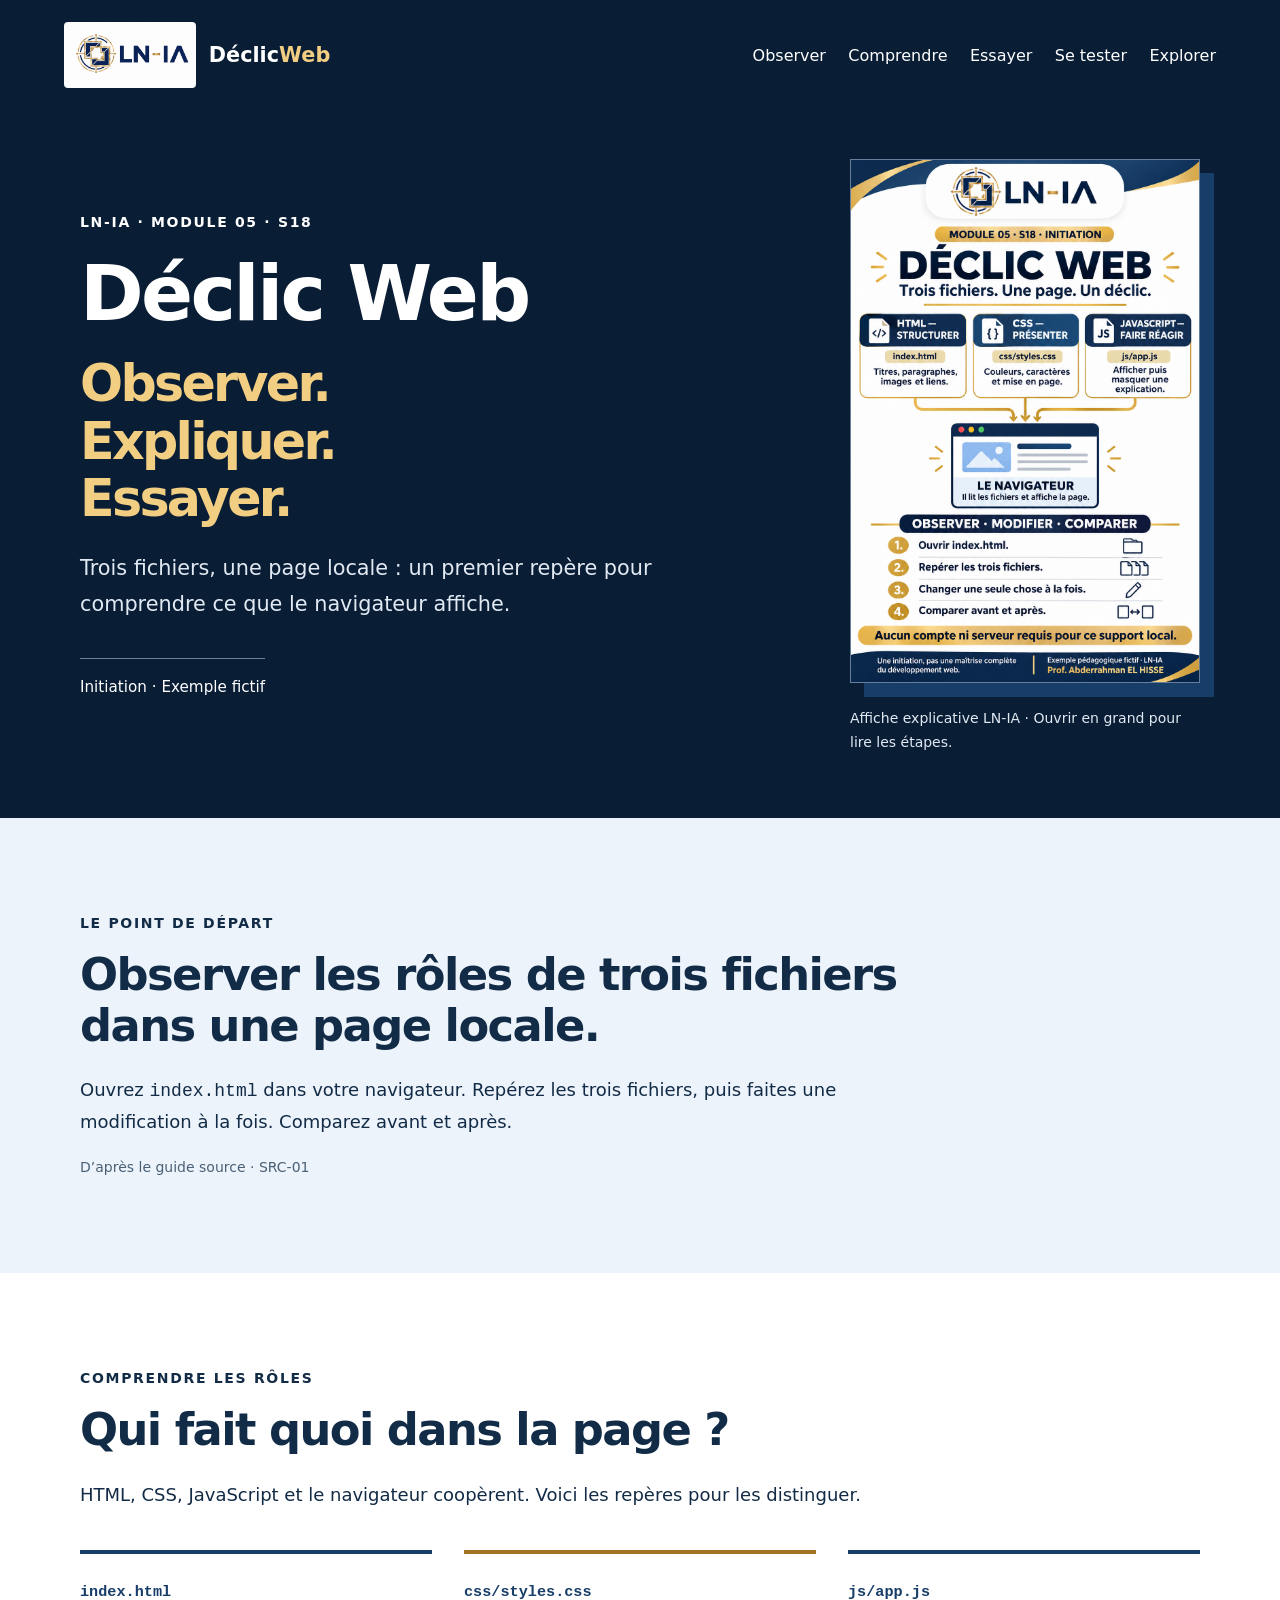
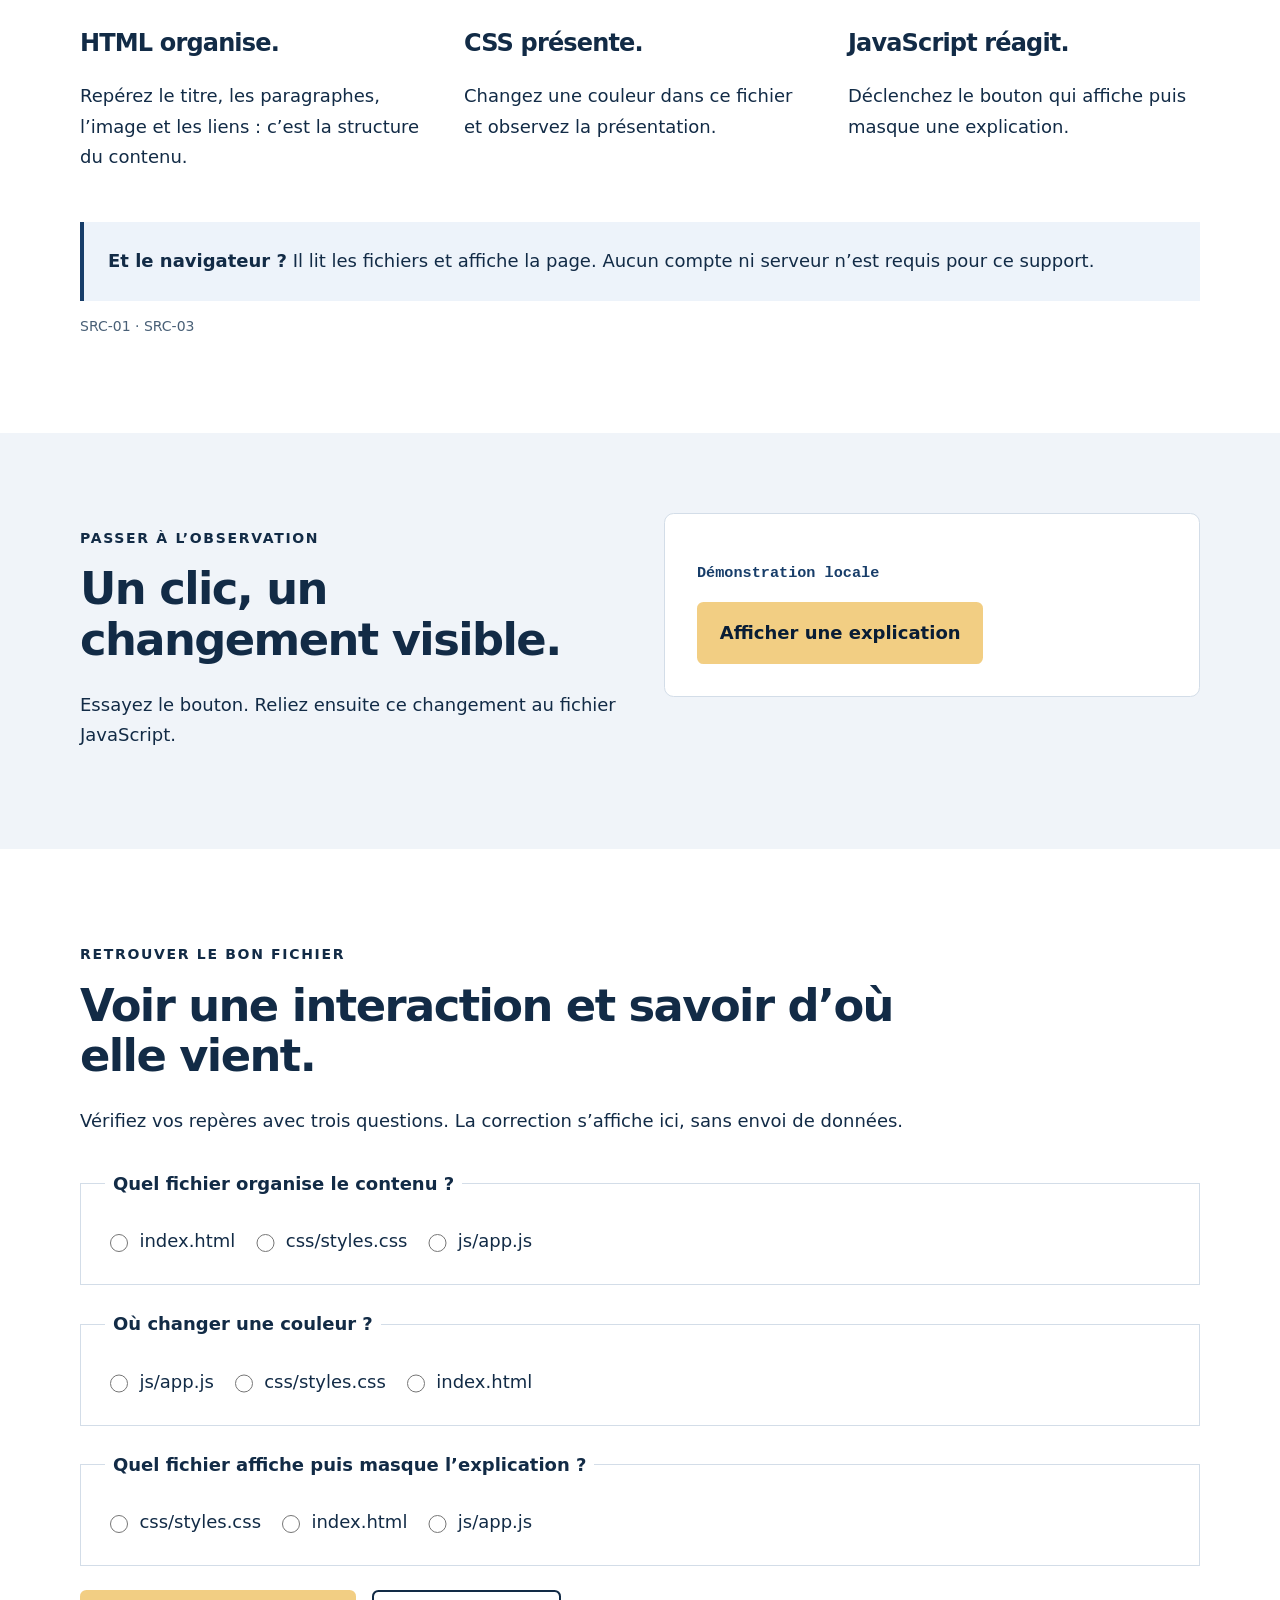
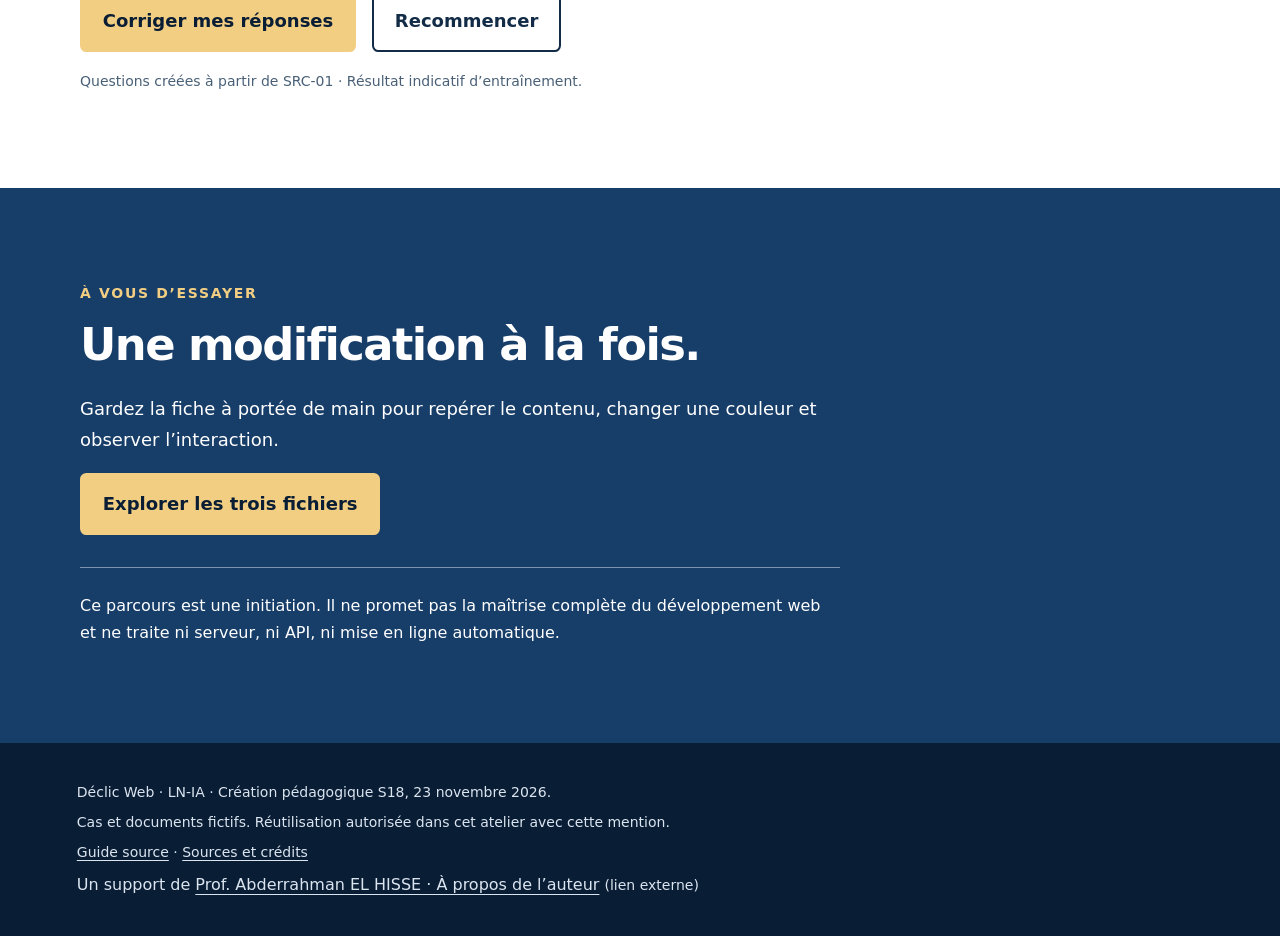
<file: livrables/mini-site-declic-web/index.html>
<!doctype html>
<html lang="fr" prefix="og: https://ogp.me/ns#">
<head><meta charset="utf-8"><meta name="viewport" content="width=device-width,initial-scale=1">
<meta name="description" content="Déclic Web : observer HTML, CSS et JavaScript dans une page locale. Exemple pédagogique fictif S18.">
<link rel="icon" type="image/png" href="assets/images/favicon.png">
<link rel="canonical" href="https://elhisse-clprepas.github.io/declic-web-source-s18/">
<link rel="author" href="https://elhisse-clprepas.github.io/auteur-ln-ia/">
<meta name="author" content="Prof. Abderrahman EL HISSE · LN-IA">
<meta name="theme-color" content="#091d35">
<meta property="og:type" content="website">
<meta property="og:locale" content="fr_FR">
<meta property="og:site_name" content="Déclic Web · LN-IA">
<meta property="og:title" content="Déclic Web · Observer, expliquer, essayer">
<meta property="og:description" content="Une initiation locale à HTML, CSS et JavaScript. Un support pédagogique LN-IA de Prof. Abderrahman EL HISSE.">
<meta property="og:url" content="https://elhisse-clprepas.github.io/declic-web-source-s18/">
<meta property="og:image" content="https://elhisse-clprepas.github.io/declic-web-source-s18/assets/images/logo-LN-IA.png">
<meta property="og:image:type" content="image/png">
<meta property="og:image:width" content="1774">
<meta property="og:image:height" content="887">
<meta property="og:image:alt" content="Logo LN-IA bleu nuit et or sur fond blanc">
<meta name="twitter:card" content="summary_large_image">
<meta name="twitter:title" content="Déclic Web · LN-IA">
<meta name="twitter:description" content="Observer les rôles de HTML, CSS et JavaScript avec un support pédagogique LN-IA.">
<meta name="twitter:image" content="https://elhisse-clprepas.github.io/declic-web-source-s18/assets/images/logo-LN-IA.png">
<meta name="twitter:image:alt" content="Logo LN-IA bleu nuit et or sur fond blanc">
<title>Déclic Web · Observer, expliquer, essayer</title><link rel="stylesheet" href="css/styles.css"><script src="js/app.js" defer></script></head>
<body><a class="skip" href="#contenu">Aller au contenu</a>
<header><a class="brand" href="#titre"><img class="brand-logo" src="assets/images/logo-LN-IA.png" width="1774" height="887" alt="LN-IA"><span class="brand-name">Déclic<span>Web</span></span></a><nav aria-label="Navigation principale"><a href="#accroche">Observer</a><a href="#probleme">Comprendre</a><a href="#promesse">Essayer</a><a href="#benefice">Se tester</a><a href="#action">Explorer</a></nav></header>
<main id="contenu">
<section id="titre" class="hero" aria-labelledby="grand-titre"><div><p class="eyebrow">LN-IA · MODULE 05 · S18</p><h1 id="grand-titre">Déclic Web<span>Observer.<br>Expliquer.<br>Essayer.</span></h1><p class="lead">Trois fichiers, une page locale : un premier repère pour comprendre ce que le navigateur affiche.</p><p class="tag">Initiation · Exemple fictif</p></div><figure><a href="assets/images/affiche.svg" aria-label="Ouvrir l’affiche Déclic Web en taille réelle"><img src="assets/images/affiche.svg" width="1024" height="1536" alt="Affiche explicative LN-IA : HTML structure, CSS présente, JavaScript fait réagir ; le navigateur affiche la page. Ouvrir, repérer, modifier une chose, comparer."></a><figcaption>Affiche explicative LN-IA · Ouvrir en grand pour lire les étapes.</figcaption></figure></section>
<section id="accroche" class="intro" aria-labelledby="titre-accroche"><p class="eyebrow">LE POINT DE DÉPART</p><h2 id="titre-accroche">Observer les rôles de trois fichiers dans une page locale.</h2><p>Ouvrez <code>index.html</code> dans votre navigateur. Repérez les trois fichiers, puis faites une modification à la fois. Comparez avant et après.</p><p class="source">D’après le guide source · SRC-01</p></section>
<section id="probleme" aria-labelledby="titre-probleme"><p class="eyebrow">COMPRENDRE LES RÔLES</p><h2 id="titre-probleme">Qui fait quoi dans la page ?</h2><p>HTML, CSS, JavaScript et le navigateur coopèrent. Voici les repères pour les distinguer.</p><div class="roles"><article><p class="file">index.html</p><h3>HTML organise.</h3><p>Repérez le titre, les paragraphes, l’image et les liens : c’est la structure du contenu.</p></article><article><p class="file">css/styles.css</p><h3>CSS présente.</h3><p>Changez une couleur dans ce fichier et observez la présentation.</p></article><article><p class="file">js/app.js</p><h3>JavaScript réagit.</h3><p>Déclenchez le bouton qui affiche puis masque une explication.</p></article></div><aside><strong>Et le navigateur ?</strong> Il lit les fichiers et affiche la page. Aucun compte ni serveur n’est requis pour ce support.</aside><p class="source">SRC-01 · SRC-03</p></section>
<section id="promesse" class="demo" aria-labelledby="titre-promesse"><div><p class="eyebrow">PASSER À L’OBSERVATION</p><h2 id="titre-promesse">Un clic, un changement visible.</h2><p>Essayez le bouton. Reliez ensuite ce changement au fichier JavaScript.</p></div><div class="experiment"><p class="file">Démonstration locale</p><button id="explication-bouton" type="button" aria-expanded="false" aria-controls="explication">Afficher une explication</button><p id="explication" hidden>HTML contient ce texte, CSS le présente et JavaScript change sa visibilité quand vous activez le bouton. Le navigateur affiche le résultat.</p><noscript><p>Activez JavaScript pour essayer le bouton et le quiz. Repère : HTML structure, CSS présente, JavaScript change la visibilité de l’explication.</p></noscript></div></section>
<section id="benefice" aria-labelledby="titre-benefice"><p class="eyebrow">RETROUVER LE BON FICHIER</p><h2 id="titre-benefice">Voir une interaction et savoir d’où elle vient.</h2><p>Vérifiez vos repères avec trois questions. La correction s’affiche ici, sans envoi de données.</p><form id="quiz"><fieldset><legend>Quel fichier organise le contenu ?</legend><label><input type="radio" name="q1" value="html"> index.html</label><label><input type="radio" name="q1" value="css"> css/styles.css</label><label><input type="radio" name="q1" value="js"> js/app.js</label><p id="r1" class="correction"></p></fieldset><fieldset><legend>Où changer une couleur ?</legend><label><input type="radio" name="q2" value="js"> js/app.js</label><label><input type="radio" name="q2" value="css"> css/styles.css</label><label><input type="radio" name="q2" value="html"> index.html</label><p id="r2" class="correction"></p></fieldset><fieldset><legend>Quel fichier affiche puis masque l’explication ?</legend><label><input type="radio" name="q3" value="css"> css/styles.css</label><label><input type="radio" name="q3" value="html"> index.html</label><label><input type="radio" name="q3" value="js"> js/app.js</label><p id="r3" class="correction"></p></fieldset><div class="quiz-actions"><button type="submit">Corriger mes réponses</button><button type="reset" class="secondary">Recommencer</button></div><p id="resultat" role="status" aria-live="polite"></p></form><p class="source">Questions créées à partir de SRC-01 · Résultat indicatif d’entraînement.</p></section>
<section id="action" class="closing" aria-labelledby="titre-action"><p class="eyebrow">À VOUS D’ESSAYER</p><h2 id="titre-action">Une modification à la fois.</h2><p>Gardez la fiche à portée de main pour repérer le contenu, changer une couleur et observer l’interaction.</p><a class="button" href="pieces/fiche-web.html">Explorer les trois fichiers</a><p class="limit">Ce parcours est une initiation. Il ne promet pas la maîtrise complète du développement web et ne traite ni serveur, ni API, ni mise en ligne automatique.</p></section>
</main><footer><p>Déclic Web · LN-IA · Création pédagogique S18, 23 novembre 2026.</p><p>Cas et documents fictifs. Réutilisation autorisée dans cet atelier avec cette mention.</p><p><a href="pieces/guide-source.md">Guide source</a> · <a href="SOURCES.md">Sources et crédits</a></p><p class="author-credit">Un support de <a href="https://elhisse-clprepas.github.io/auteur-ln-ia/" rel="author">Prof. Abderrahman EL HISSE · À propos de l’auteur</a> <span>(lien externe)</span></p></footer></body></html>
</file>
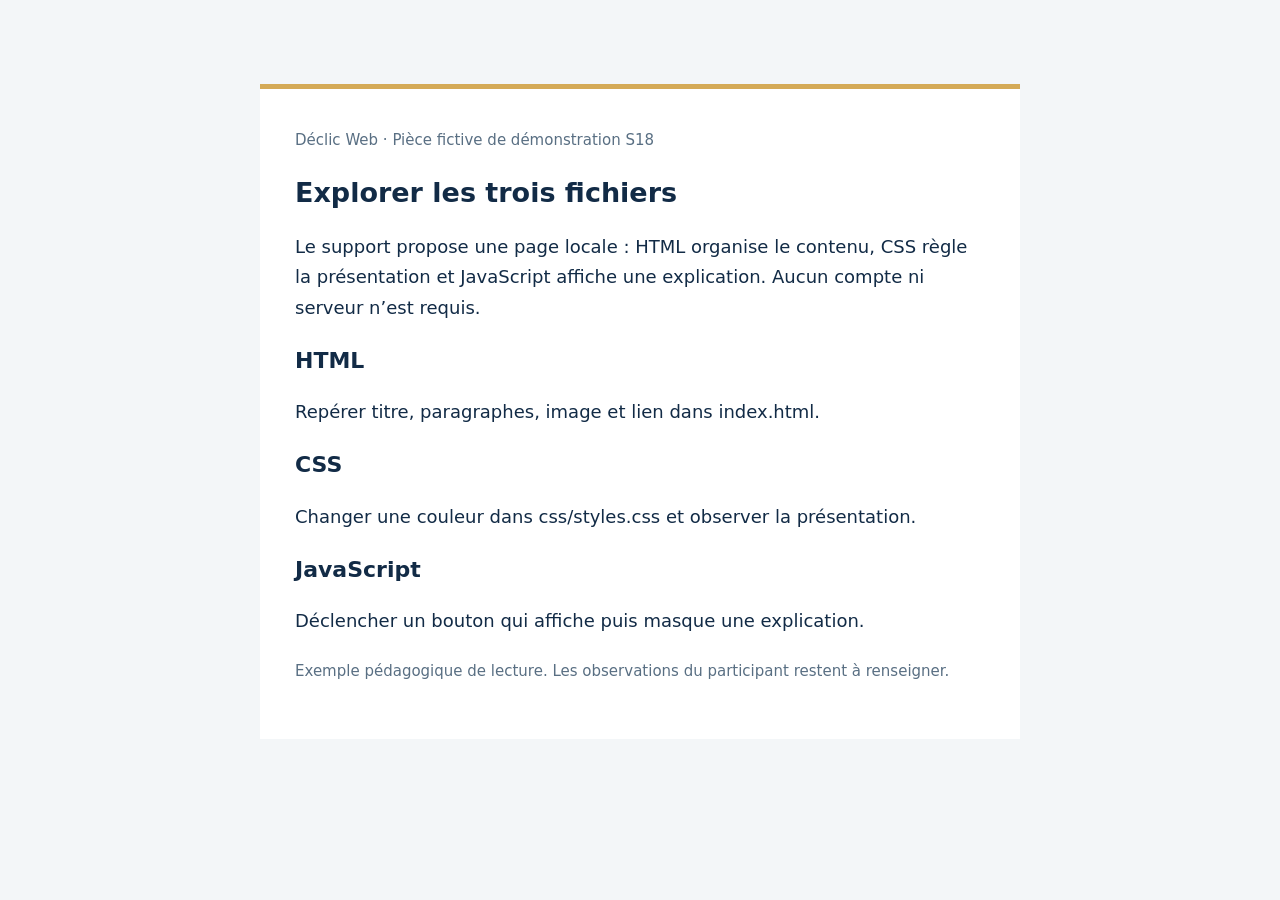
<file: entrees/fiche-web.html>
<!doctype html><html lang="fr"><head><meta charset="utf-8"><meta name="viewport" content="width=device-width,initial-scale=1"><meta name="robots" content="noindex"><title>Explorer les trois fichiers · Déclic Web</title><style>body{font:18px/1.7 system-ui,sans-serif;color:#122b46;background:#f3f6f8;max-width:760px;margin:6vh auto;padding:30px}article{background:white;padding:35px;border-top:5px solid #d4aa57}h1{line-height:1.2}h2{font-size:22px}small{color:#596f83}</style></head><body><article><small>Déclic Web · Pièce fictive de démonstration S18</small><h1>Explorer les trois fichiers</h1><p>Le support propose une page locale : HTML organise le contenu, CSS règle la présentation et JavaScript affiche une explication. Aucun compte ni serveur n’est requis.</p><h2>HTML</h2><p>Repérer titre, paragraphes, image et lien dans index.html.</p><h2>CSS</h2><p>Changer une couleur dans css/styles.css et observer la présentation.</p><h2>JavaScript</h2><p>Déclencher un bouton qui affiche puis masque une explication.</p><p><small>Exemple pédagogique de lecture. Les observations du participant restent à renseigner.</small></p></article></body></html>
</file>
<file: livrables/mini-site-declic-web/css/styles.css>
/* Modifier ces couleurs pour personnaliser la présentation. */
:root{--night:#091d35;--blue:#173d69;--gold:#f2ce83;--paper:#fff;--ink:#122b46;--muted:#496077;--line:#d3dde8}
*{box-sizing:border-box}html{scroll-behavior:smooth;scroll-padding-top:2rem}body{margin:0;background:var(--paper);color:var(--ink);font:1.125rem/1.7 system-ui,-apple-system,"Segoe UI",sans-serif}a{color:inherit;text-underline-offset:.23em}button,input{font:inherit}button,.button{display:inline-block;padding:.85rem 1.3rem;border:2px solid var(--gold);border-radius:.4rem;background:var(--gold);color:var(--night);font-weight:750;cursor:pointer;text-decoration:none}button:hover,.button:hover{background:#ffe4ad}button.secondary{background:transparent;color:var(--ink);border-color:var(--ink)}:focus-visible{outline:3px solid #a44c00;outline-offset:5px}header :focus-visible,.hero :focus-visible,.closing :focus-visible{outline-color:var(--gold)}.skip{position:absolute;top:-8rem;left:1rem;padding:1rem;background:#fff;z-index:10}.skip:focus{top:1rem}header{background:var(--night);color:white;display:flex;align-items:center;justify-content:space-between;gap:2rem;padding:1.4rem max(5%,calc((100% - 1160px)/2))}.brand{font-size:1.6rem;font-weight:850;text-decoration:none;white-space:nowrap}.brand span{color:var(--gold)}nav{display:flex;gap:1.4rem;flex-wrap:wrap}nav a{font-size:1rem;text-decoration:none}nav a:hover{text-decoration:underline}section{padding:5rem max(6%,calc((100% - 1120px)/2));scroll-margin-top:1rem}h1,h2,h3{line-height:1.13;letter-spacing:-.035em}h1{font-size:clamp(3rem,6vw,5.5rem);margin:1rem 0 1.5rem}h1 span{display:block;color:var(--gold);font-size:.66em;margin-top:1.1rem}h2{font-size:clamp(2rem,3.5vw,3rem);max-width:820px;margin:.6rem 0 1.5rem}h3{font-size:1.5rem}.eyebrow{font-size:.875rem;font-weight:750;letter-spacing:.12em}.hero{background:var(--night);color:white;display:grid;grid-template-columns:1.2fr .8fr;align-items:center;gap:4rem;padding-top:3rem;padding-bottom:4rem}.hero .lead{max-width:36rem;font-size:1.3rem;color:#e1e9f3}.tag{display:inline-block;border-top:1px solid #698099;padding-top:1rem;font-size:.95rem}.hero figure{margin:0;max-width:350px;justify-self:end}.hero img{width:100%;height:auto;display:block;border:1px solid #647e9c;box-shadow:14px 14px 0 #173d69}.hero figcaption{font-size:.875rem;color:#e1e9f3;margin-top:1.5rem}.intro{background:#edf3fa}.intro p:not(.eyebrow){max-width:780px}code,.file{font-family:ui-monospace,Consolas,monospace;overflow-wrap:anywhere}.file{font-size:.95rem;color:var(--blue);font-weight:700}.roles{display:grid;grid-template-columns:repeat(3,1fr);gap:2rem;margin:2.5rem 0}.roles article{border-top:4px solid var(--blue);padding-top:1rem}.roles article:nth-child(2){border-color:#a27322}.roles p{margin:.6rem 0}aside{background:#edf3fa;padding:1.5rem;border-left:4px solid var(--blue)}.source{font-size:.875rem;color:var(--muted)}.demo{background:#f0f4f9;display:grid;grid-template-columns:1fr 1fr;gap:3rem}.experiment{background:white;border:1px solid var(--line);padding:2rem;align-self:start;border-radius:.6rem}.experiment p[hidden]{display:none}#explication{border-top:1px solid var(--line);padding-top:1rem}form{margin-top:2rem}fieldset{border:1px solid var(--line);padding:1.2rem 1.5rem;margin:0 0 1.5rem;min-width:0}legend{font-weight:750;padding:0 .5rem}label{display:inline-flex;align-items:center;gap:.5rem;padding:.5rem 1rem .5rem 0;cursor:pointer}input{width:1.15rem;height:1.15rem;accent-color:var(--blue)}.correction{margin:.5rem 0 0;color:var(--blue);font-weight:650}.correction:empty{display:none}.quiz-actions{display:flex;gap:1rem;flex-wrap:wrap}#resultat{font-weight:750}.closing{background:var(--blue);color:white}.closing .eyebrow{color:var(--gold)}.closing>p{max-width:760px}.limit{border-top:1px solid #8194ad;padding-top:1.5rem;margin-top:2rem;font-size:1rem}footer{background:var(--night);color:#dbe5f0;padding:2rem 6%;font-size:.875rem}footer p{margin:.4rem 0}p{overflow-wrap:break-word}
@media(max-width:760px){header{align-items:flex-start;flex-direction:column;gap:.8rem}nav{gap:.6rem 1rem}.hero,.demo{grid-template-columns:1fr;gap:2rem}.hero figure{justify-self:start;max-width:280px}section{padding:3rem 6%}.roles{grid-template-columns:1fr;gap:1rem}.experiment{padding:1.3rem}label{display:flex}h1{font-size:3.4rem}}
@media(prefers-reduced-motion:reduce){html{scroll-behavior:auto}}

/* Identité LN-IA : image complète, proportions conservées. */
.brand{display:flex;align-items:center;gap:.8rem;flex-shrink:0;font-size:1.3rem}
.brand-logo{display:block;width:132px;max-width:35vw;height:auto;background:#fff;border-radius:.25rem}
.brand .brand-name{color:#fff}.brand-name>span{color:var(--gold)}
.author-credit{font-size:1rem}.author-credit>span{font-size:.875rem}
@media(min-width:761px) and (max-width:1100px){header{align-items:flex-start;flex-direction:column;gap:1rem}}
</file>
